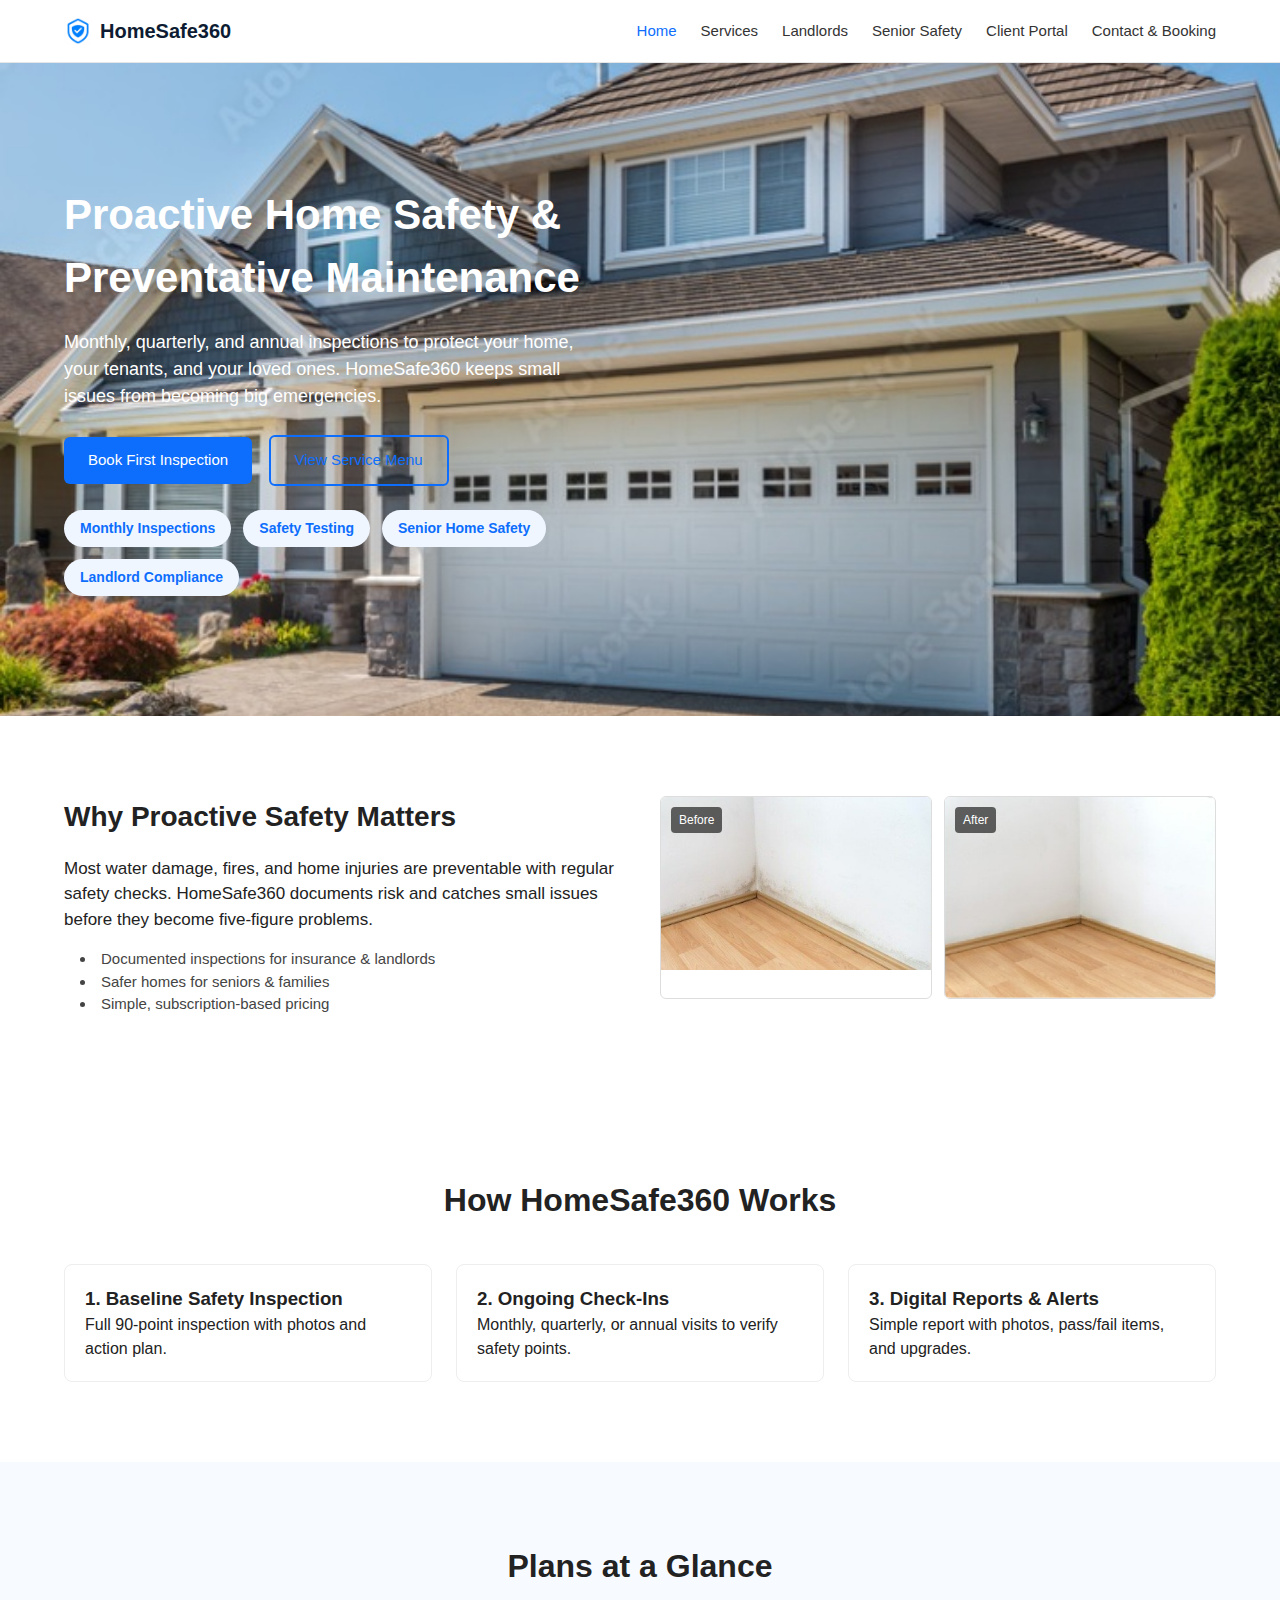
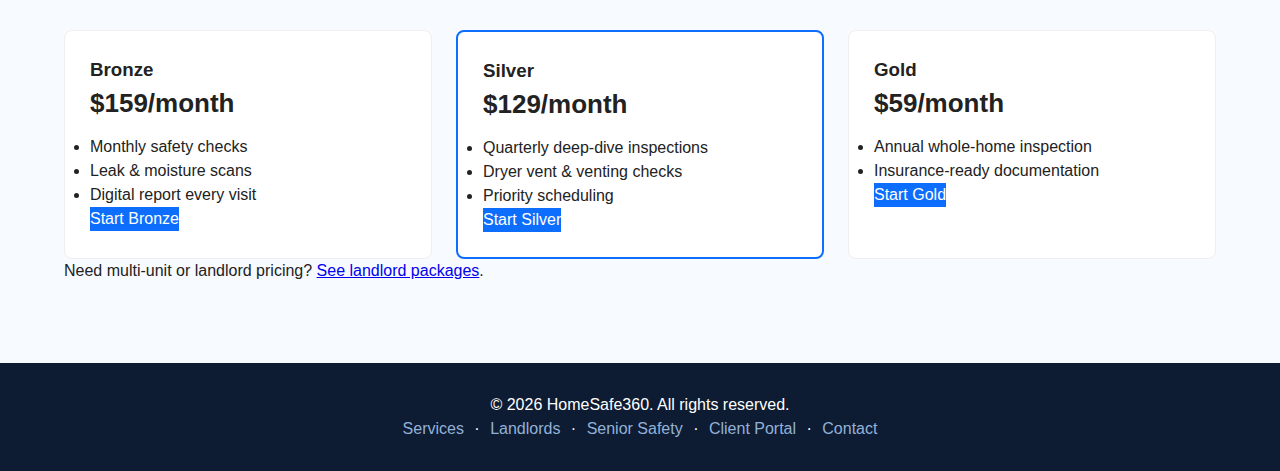
<file: index.html>
<!DOCTYPE html>
<html lang="en">
<head>
  <meta charset="UTF-8" />
  <title>HomeSafe360 – Proactive Home Safety & Preventative Maintenance</title>
  <meta name="viewport" content="width=device-width, initial-scale=1" />
  <link rel="stylesheet" href="assets/css/styles.css" />
</head>

<body>

<!-- ================= HEADER ================= -->
<header class="site-header">
  <div class="container header-inner">
    <a href="index.html" class="logo">
      <img src="assets/logo-shield-check.png" class="logo-icon" alt="Logo"/>
      <span class="logo-text">HomeSafe360</span>
    </a>

    <nav class="main-nav">
      <ul>
        <li><a href="index.html" class="active">Home</a></li>
        <li><a href="services.html">Services</a></li>
        <li><a href="landlords.html">Landlords</a></li>
        <li><a href="seniors.html">Senior Safety</a></li>
        <li><a href="portal.html">Client Portal</a></li>
        <li><a href="contact.html">Contact & Booking</a></li>
      </ul>
    </nav>
  </div>
</header>

<!-- ================= HERO ================= -->
<section class="hero">
  <div class="container hero-inner">

    <div class="hero-copy">
      <h1>Proactive Home Safety &amp; Preventative Maintenance</h1>
      <p>
        Monthly, quarterly, and annual inspections to protect your home,
        your tenants, and your loved ones. HomeSafe360 keeps small issues
        from becoming big emergencies.
      </p>

      <div class="hero-cta">
        <a href="contact.html#book" class="btn btn-primary">Book First Inspection</a>
        <a href="services.html#service-menu" class="btn btn-outline">View Service Menu</a>
      </div>

      <!-- Feature Pills (NO ICONS) -->
      <div class="feature-pill-wrap">
        <div class="feature-pill"><span>Monthly Inspections</span></div>
        <div class="feature-pill"><span>Safety Testing</span></div>
        <div class="feature-pill"><span>Senior Home Safety</span></div>
        <div class="feature-pill"><span>Landlord Compliance</span></div>
      </div>
    </div>

  </div>
</section>

<!-- ================= WHY SAFETY MATTERS ================= -->
<section class="why-safety">
  <div class="container why-inner">

    <div class="why-left">
      <h2>Why Proactive Safety Matters</h2>
      <p>
        Most water damage, fires, and home injuries are preventable with
        regular safety checks. HomeSafe360 documents risk and catches small
        issues before they become five-figure problems.
      </p>

      <ul class="checklist">
        <li>Documented inspections for insurance & landlords</li>
        <li>Safer homes for seniors & families</li>
        <li>Simple, subscription-based pricing</li>
      </ul>
    </div>

    <div class="why-right">
      <div class="compare-box">
        <div class="compare-img">
          <span class="label before">Before</span>
          <img src="assets/Mold-before.jpg" alt="Before Mold">
        </div>
        <div class="compare-img">
          <span class="label after">After</span>
          <img src="assets/Mold-after.jpg" alt="After Mold">
        </div>
      </div>
    </div>

  </div>
</section>

<!-- ================= HOW IT WORKS ================= -->
<section class="section">
  <div class="container">
    <h2 class="section-title">How HomeSafe360 Works</h2>
    <div class="three-column">
      <div class="card step-card">
        <h3>1. Baseline Safety Inspection</h3>
        <p>Full 90-point inspection with photos and action plan.</p>
      </div>

      <div class="card step-card">
        <h3>2. Ongoing Check-Ins</h3>
        <p>Monthly, quarterly, or annual visits to verify safety points.</p>
      </div>

      <div class="card step-card">
        <h3>3. Digital Reports & Alerts</h3>
        <p>Simple report with photos, pass/fail items, and upgrades.</p>
      </div>
    </div>
  </div>
</section>

<!-- ================= PRICING RESTORED ================= -->
<section class="section section-alt">
  <div class="container">
    <h2 class="section-title">Plans at a Glance</h2>

    <div class="pricing-grid">
      <article class="card pricing-card">
        <h3>Bronze</h3>
        <p class="price">$159<span>/month</span></p>
        <ul>
          <li>Monthly safety checks</li>
          <li>Leak & moisture scans</li>
          <li>Digital report every visit</li>
        </ul>
        <a href="contact.html#book" class="btn btn-primary">Start Bronze</a>
      </article>

      <article class="card pricing-card featured">
        <h3>Silver</h3>
        <p class="price">$129<span>/month</span></p>
        <ul>
          <li>Quarterly deep-dive inspections</li>
          <li>Dryer vent & venting checks</li>
          <li>Priority scheduling</li>
        </ul>
        <a href="contact.html#book" class="btn btn-primary">Start Silver</a>
      </article>

      <article class="card pricing-card">
        <h3>Gold</h3>
        <p class="price">$59<span>/month</span></p>
        <ul>
          <li>Annual whole-home inspection</li>
          <li>Insurance-ready documentation</li>
        </ul>
        <a href="contact.html#book" class="btn btn-primary">Start Gold</a>
      </article>
    </div>

    <p class="center-text">
      Need multi-unit or landlord pricing?
      <a href="landlords.html">See landlord packages</a>.
    </p>
  </div>
</section>

<!-- ================= FOOTER ================= -->
<footer class="site-footer">
  <div class="container footer-inner">
    <p>&copy; <span id="year"></span> HomeSafe360. All rights reserved.</p>
    <p class="footer-links">
      <a href="services.html">Services</a> ·
      <a href="landlords.html">Landlords</a> ·
      <a href="seniors.html">Senior Safety</a> ·
      <a href="portal.html">Client Portal</a> ·
      <a href="contact.html">Contact</a>
    </p>
  </div>
</footer>

<script>
document.getElementById("year").textContent = new Date().getFullYear();
</script>

</body>
</html>
</file>
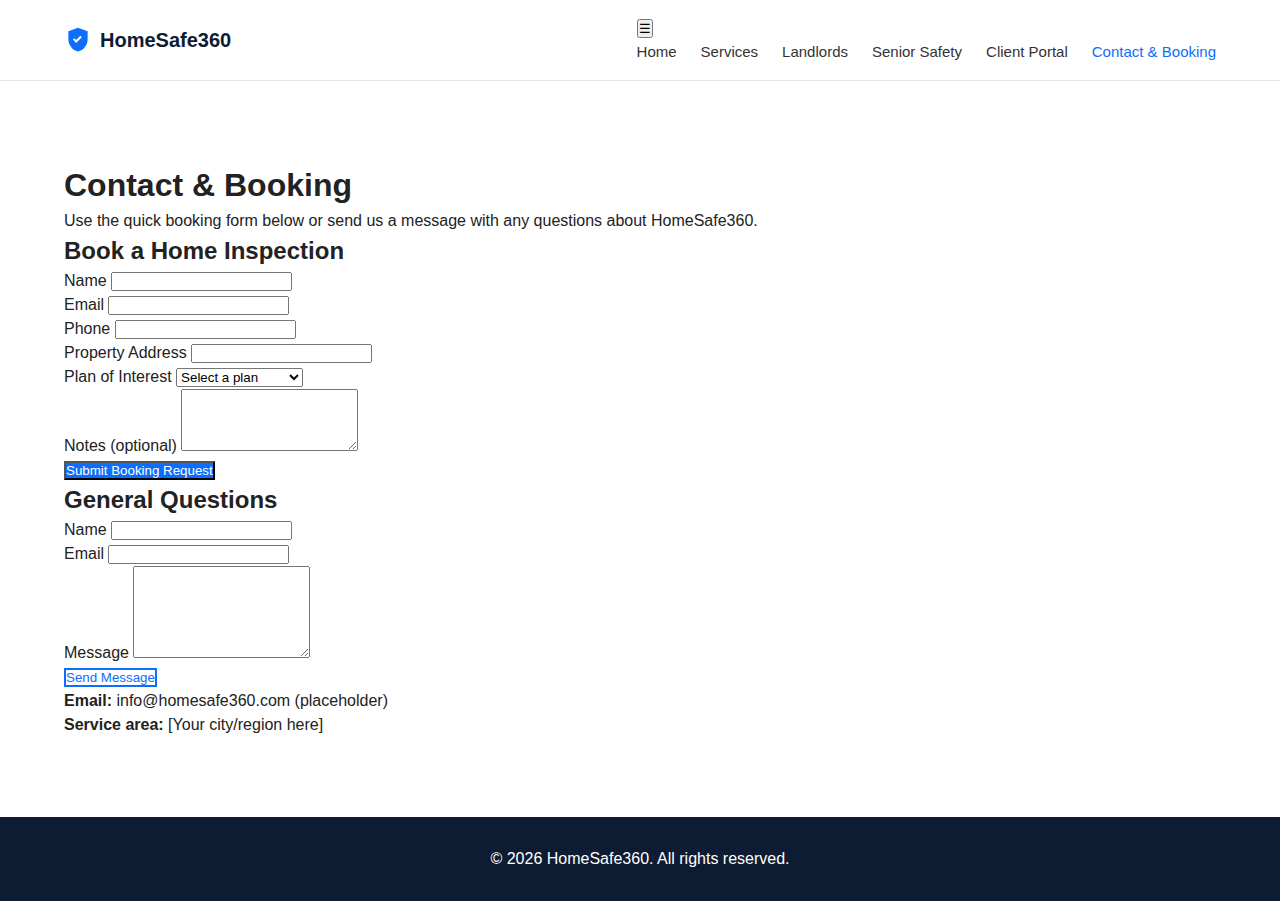
<file: contact.html>
<!DOCTYPE html>
<html lang="en">
<head>
  <meta charset="UTF-8" />
  <title>Contact & Booking – HomeSafe360</title>
  <meta name="viewport" content="width=device-width, initial-scale=1" />
  <link rel="stylesheet" href="assets/css/styles.css" />
</head>
<body>
<header class="site-header">
  <div class="container header-inner">
    <a href="index.html" class="logo">
      <svg class="logo-icon" viewBox="0 0 64 64" aria-hidden="true">
        <path fill="#0d6efd" d="M32 4l22 8v18c0 13.3-9.1 25.3-22 28-12.9-2.7-22-14.7-22-28V12z"/>
        <path fill="#fff" d="M27.7 38.6L20.4 31l3.2-3.1 4.1 4.3 9.7-9.8 3.2 3.1z"/>
      </svg>
      <span class="logo-text">HomeSafe360</span>
    </a>
    <nav class="main-nav">
      <button class="nav-toggle" aria-expanded="false" aria-controls="nav-menu">☰</button>
      <ul id="nav-menu">
        <li><a href="index.html">Home</a></li>
        <li><a href="services.html">Services</a></li>
        <li><a href="landlords.html">Landlords</a></li>
        <li><a href="seniors.html">Senior Safety</a></li>
        <li><a href="portal.html">Client Portal</a></li>
        <li><a href="contact.html" class="active">Contact & Booking</a></li>
      </ul>
    </nav>
  </div>
</header>

<main class="section">
  <div class="container">
    <h1>Contact & Booking</h1>
    <p class="lead">
      Use the quick booking form below or send us a message with any
      questions about HomeSafe360.
    </p>

    <div class="two-column stack-on-mobile">
      <!-- Booking form -->
      <section id="book">
        <h2>Book a Home Inspection</h2>
        <form class="form" method="post" action="#">
          <!-- Replace action with your form handler or Formspree -->
          <div class="form-row">
            <label for="bk-name">Name</label>
            <input id="bk-name" name="name" type="text" required />
          </div>
          <div class="form-row">
            <label for="bk-email">Email</label>
            <input id="bk-email" name="email" type="email" required />
          </div>
          <div class="form-row">
            <label for="bk-phone">Phone</label>
            <input id="bk-phone" name="phone" type="tel" />
          </div>
          <div class="form-row">
            <label for="bk-address">Property Address</label>
            <input id="bk-address" name="address" type="text" />
          </div>
          <div class="form-row">
            <label for="bk-plan">Plan of Interest</label>
            <select id="bk-plan" name="plan">
              <option value="">Select a plan</option>
              <option value="Bronze">Bronze – Monthly</option>
              <option value="Silver">Silver – Quarterly</option>
              <option value="Gold">Gold – Annual</option>
              <option value="Landlord">Landlord Portfolio</option>
            </select>
          </div>
          <div class="form-row">
            <label for="bk-notes">Notes (optional)</label>
            <textarea id="bk-notes" name="notes" rows="4"></textarea>
          </div>
          <button type="submit" class="btn btn-primary">Submit Booking Request</button>
        </form>
      </section>

      <!-- General contact -->
      <section id="contact-form">
        <h2>General Questions</h2>
        <form class="form" method="post" action="#">
          <div class="form-row">
            <label for="ct-name">Name</label>
            <input id="ct-name" name="name" type="text" required />
          </div>
          <div class="form-row">
            <label for="ct-email">Email</label>
            <input id="ct-email" name="email" type="email" required />
          </div>
          <div class="form-row">
            <label for="ct-message">Message</label>
            <textarea id="ct-message" name="message" rows="6" required></textarea>
          </div>
          <button type="submit" class="btn btn-outline">Send Message</button>
        </form>

        <div class="contact-details">
          <p><strong>Email:</strong> info@homesafe360.com (placeholder)</p>
          <p><strong>Service area:</strong> [Your city/region here]</p>
        </div>
      </section>
    </div>
  </div>
</main>

<footer class="site-footer">
  <div class="container footer-inner">
    <p>&copy; <span id="year"></span> HomeSafe360. All rights reserved.</p>
  </div>
</footer>

<script src="assets/js/main.js"></script>
</body>
</html>
</file>
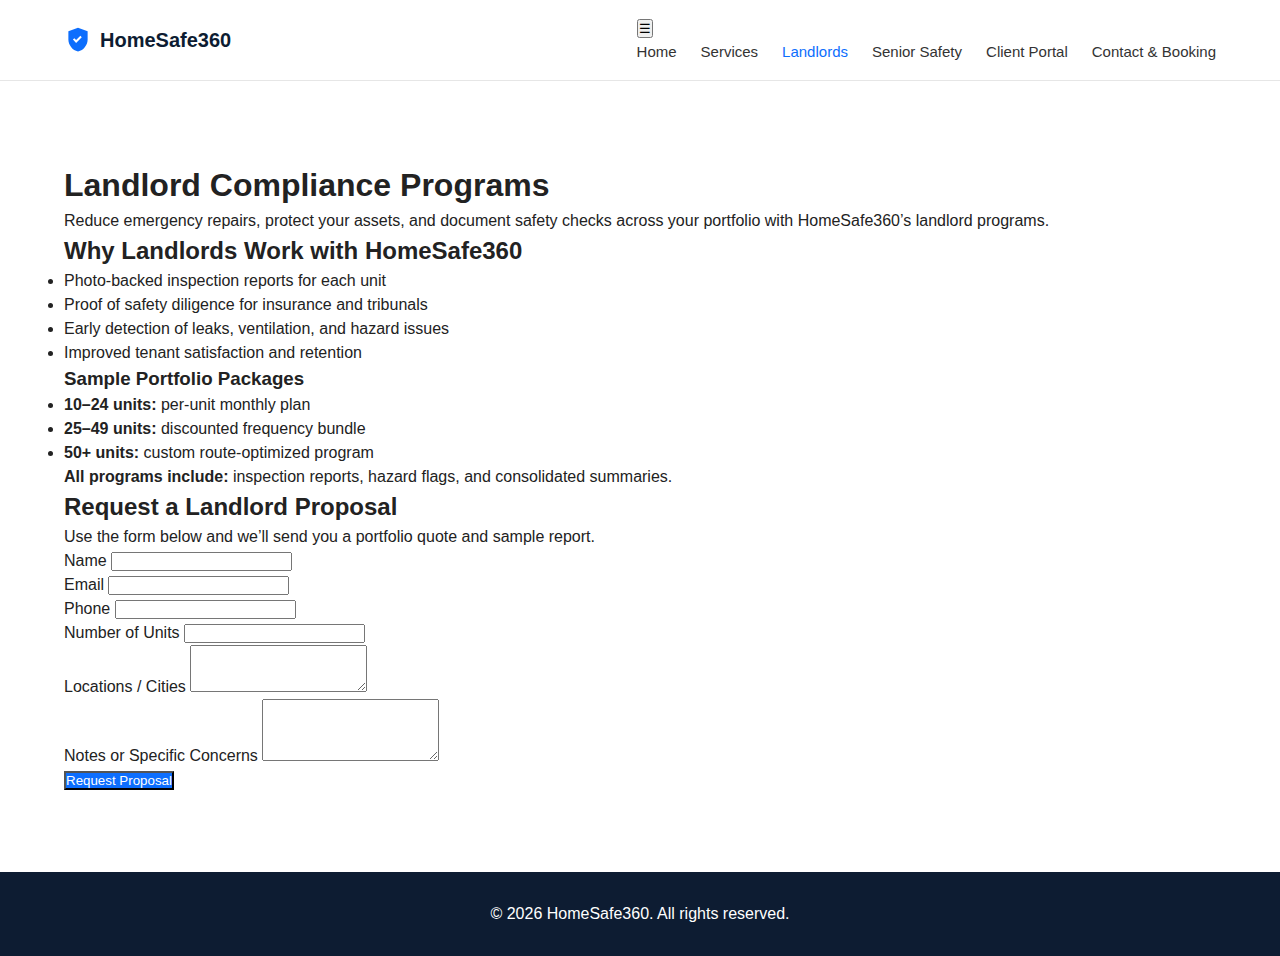
<file: landlords.html>
<!DOCTYPE html>
<html lang="en">
<head>
  <meta charset="UTF-8" />
  <title>Landlord Compliance – HomeSafe360</title>
  <meta name="viewport" content="width=device-width, initial-scale=1" />
  <link rel="stylesheet" href="assets/css/styles.css" />
</head>
<body>
<header class="site-header">
  <div class="container header-inner">
    <a href="index.html" class="logo">
      <svg class="logo-icon" viewBox="0 0 64 64" aria-hidden="true">
        <path fill="#0d6efd" d="M32 4l22 8v18c0 13.3-9.1 25.3-22 28-12.9-2.7-22-14.7-22-28V12z"/>
        <path fill="#fff" d="M27.7 38.6L20.4 31l3.2-3.1 4.1 4.3 9.7-9.8 3.2 3.1z"/>
      </svg>
      <span class="logo-text">HomeSafe360</span>
    </a>
    <nav class="main-nav">
      <button class="nav-toggle" aria-expanded="false" aria-controls="nav-menu">☰</button>
      <ul id="nav-menu">
        <li><a href="index.html">Home</a></li>
        <li><a href="services.html">Services</a></li>
        <li><a href="landlords.html" class="active">Landlords</a></li>
        <li><a href="seniors.html">Senior Safety</a></li>
        <li><a href="portal.html">Client Portal</a></li>
        <li><a href="contact.html">Contact & Booking</a></li>
      </ul>
    </nav>
  </div>
</header>

<main class="section">
  <div class="container">
    <h1>Landlord Compliance Programs</h1>
    <p class="lead">
      Reduce emergency repairs, protect your assets, and document safety
      checks across your portfolio with HomeSafe360’s landlord programs.
    </p>

    <div class="two-column">
      <div>
        <h2>Why Landlords Work with HomeSafe360</h2>
        <ul class="bullets">
          <li>Photo-backed inspection reports for each unit</li>
          <li>Proof of safety diligence for insurance and tribunals</li>
          <li>Early detection of leaks, ventilation, and hazard issues</li>
          <li>Improved tenant satisfaction and retention</li>
        </ul>
      </div>
      <div class="card">
        <h3>Sample Portfolio Packages</h3>
        <ul class="bullets">
          <li><strong>10–24 units:</strong> per-unit monthly plan</li>
          <li><strong>25–49 units:</strong> discounted frequency bundle</li>
          <li><strong>50+ units:</strong> custom route-optimized program</li>
        </ul>
        <p><strong>All programs include:</strong> inspection reports, hazard flags, and consolidated summaries.</p>
      </div>
    </div>

    <h2 id="landlord-form">Request a Landlord Proposal</h2>
    <p>Use the form below and we’ll send you a portfolio quote and sample report.</p>

    <form class="form" method="post" action="#">
      <!-- Replace action with Formspree or your backend later -->
      <div class="form-row">
        <label for="ll-name">Name</label>
        <input id="ll-name" name="name" type="text" required />
      </div>
      <div class="form-row">
        <label for="ll-email">Email</label>
        <input id="ll-email" name="email" type="email" required />
      </div>
      <div class="form-row">
        <label for="ll-phone">Phone</label>
        <input id="ll-phone" name="phone" type="tel" />
      </div>
      <div class="form-row">
        <label for="ll-units">Number of Units</label>
        <input id="ll-units" name="units" type="number" min="1" />
      </div>
      <div class="form-row">
        <label for="ll-locations">Locations / Cities</label>
        <textarea id="ll-locations" name="locations" rows="3"></textarea>
      </div>
      <div class="form-row">
        <label for="ll-notes">Notes or Specific Concerns</label>
        <textarea id="ll-notes" name="notes" rows="4"></textarea>
      </div>
      <button type="submit" class="btn btn-primary">Request Proposal</button>
    </form>
  </div>
</main>

<footer class="site-footer">
  <div class="container footer-inner">
    <p>&copy; <span id="year"></span> HomeSafe360. All rights reserved.</p>
  </div>
</footer>

<script src="assets/js/main.js"></script>
</body>
</html>
</file>
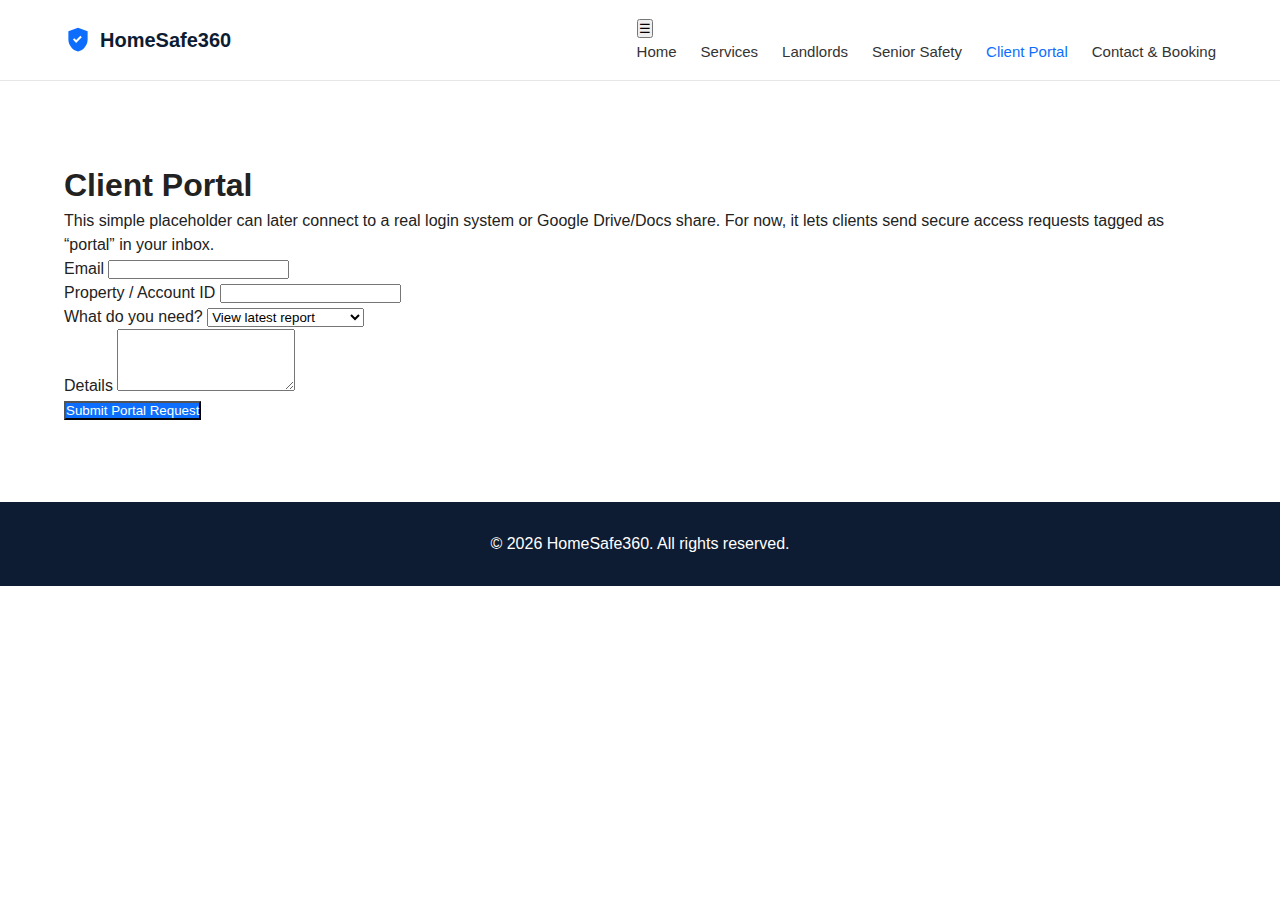
<file: portal.html>
<!DOCTYPE html>
<html lang="en">
<head>
  <meta charset="UTF-8" />
  <title>Client Portal – HomeSafe360</title>
  <meta name="viewport" content="width=device-width, initial-scale=1" />
  <link rel="stylesheet" href="assets/css/styles.css" />
</head>
<body>
<header class="site-header">
  <div class="container header-inner">
    <a href="index.html" class="logo">
      <svg class="logo-icon" viewBox="0 0 64 64" aria-hidden="true">
        <path fill="#0d6efd" d="M32 4l22 8v18c0 13.3-9.1 25.3-22 28-12.9-2.7-22-14.7-22-28V12z"/>
        <path fill="#fff" d="M27.7 38.6L20.4 31l3.2-3.1 4.1 4.3 9.7-9.8 3.2 3.1z"/>
      </svg>
      <span class="logo-text">HomeSafe360</span>
    </a>
    <nav class="main-nav">
      <button class="nav-toggle" aria-expanded="false" aria-controls="nav-menu">☰</button>
      <ul id="nav-menu">
        <li><a href="index.html">Home</a></li>
        <li><a href="services.html">Services</a></li>
        <li><a href="landlords.html">Landlords</a></li>
        <li><a href="seniors.html">Senior Safety</a></li>
        <li><a href="portal.html" class="active">Client Portal</a></li>
        <li><a href="contact.html">Contact & Booking</a></li>
      </ul>
    </nav>
  </div>
</header>

<main class="section">
  <div class="container narrow">
    <h1>Client Portal</h1>
    <p class="lead">
      This simple placeholder can later connect to a real login system or
      Google Drive/Docs share. For now, it lets clients send secure access
      requests tagged as “portal” in your inbox.
    </p>

    <form class="form" method="post" action="#">
      <div class="form-row">
        <label for="pl-email">Email</label>
        <input id="pl-email" name="email" type="email" required />
      </div>
      <div class="form-row">
        <label for="pl-id">Property / Account ID</label>
        <input id="pl-id" name="property_id" type="text" />
      </div>
      <div class="form-row">
        <label for="pl-request">What do you need?</label>
        <select id="pl-request" name="request">
          <option value="report">View latest report</option>
          <option value="schedule">Change upcoming visit</option>
          <option value="billing">Billing question</option>
          <option value="other">Other</option>
        </select>
      </div>
      <div class="form-row">
        <label for="pl-notes">Details</label>
        <textarea id="pl-notes" name="notes" rows="4"></textarea>
      </div>
      <button type="submit" class="btn btn-primary">Submit Portal Request</button>
    </form>
  </div>
</main>

<footer class="site-footer">
  <div class="container footer-inner">
    <p>&copy; <span id="year"></span> HomeSafe360. All rights reserved.</p>
  </div>
</footer>

<script src="assets/js/main.js"></script>
</body>
</html>
</file>
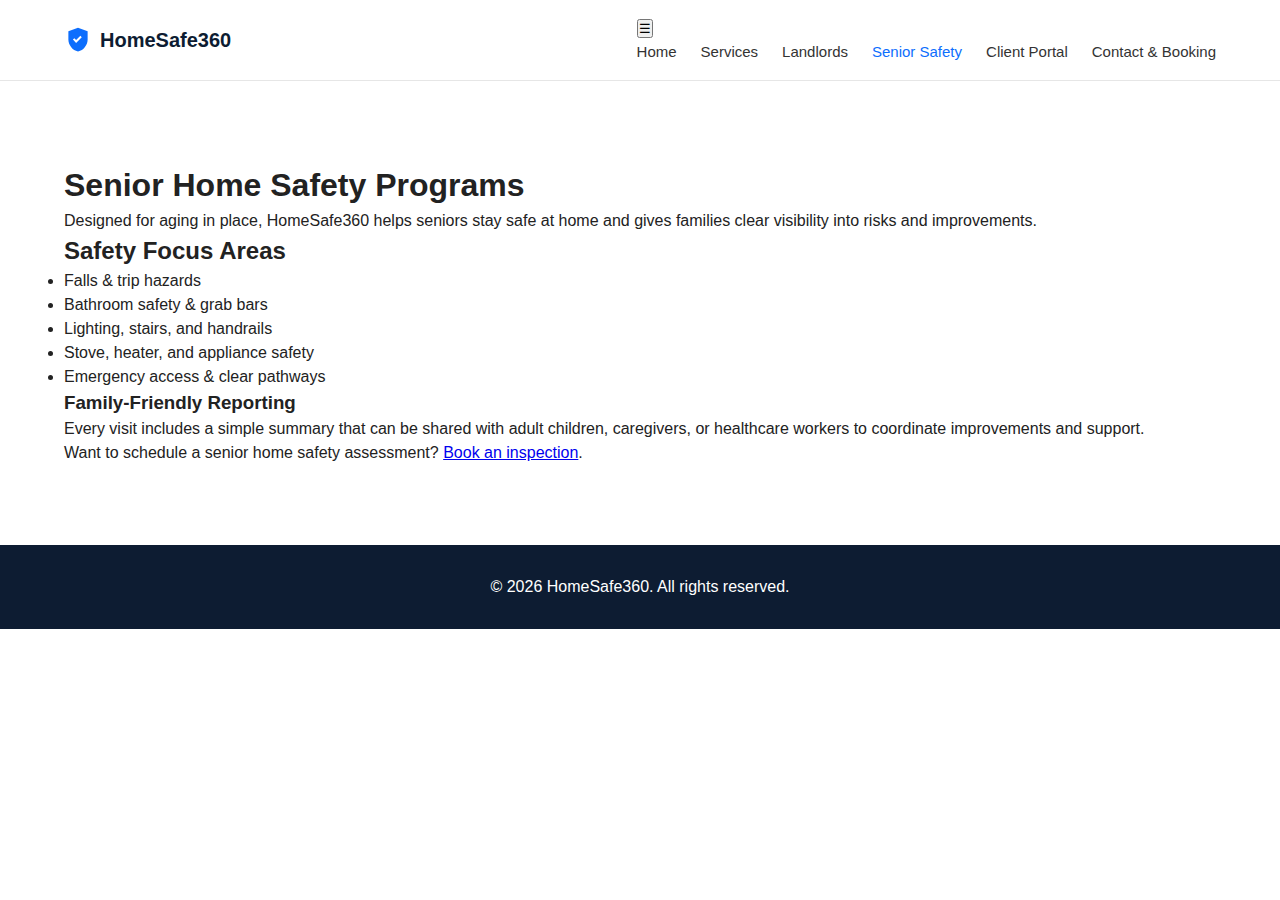
<file: seniors.html>
<!DOCTYPE html>
<html lang="en">
<head>
  <meta charset="UTF-8" />
  <title>Senior Home Safety – HomeSafe360</title>
  <meta name="viewport" content="width=device-width, initial-scale=1" />
  <link rel="stylesheet" href="assets/css/styles.css" />
</head>
<body>
<header class="site-header">
  <div class="container header-inner">
    <a href="index.html" class="logo">
      <svg class="logo-icon" viewBox="0 0 64 64" aria-hidden="true">
        <path fill="#0d6efd" d="M32 4l22 8v18c0 13.3-9.1 25.3-22 28-12.9-2.7-22-14.7-22-28V12z"/>
        <path fill="#fff" d="M27.7 38.6L20.4 31l3.2-3.1 4.1 4.3 9.7-9.8 3.2 3.1z"/>
      </svg>
      <span class="logo-text">HomeSafe360</span>
    </a>
    <nav class="main-nav">
      <button class="nav-toggle" aria-expanded="false" aria-controls="nav-menu">☰</button>
      <ul id="nav-menu">
        <li><a href="index.html">Home</a></li>
        <li><a href="services.html">Services</a></li>
        <li><a href="landlords.html">Landlords</a></li>
        <li><a href="seniors.html" class="active">Senior Safety</a></li>
        <li><a href="portal.html">Client Portal</a></li>
        <li><a href="contact.html">Contact & Booking</a></li>
      </ul>
    </nav>
  </div>
</header>

<main class="section">
  <div class="container">
    <h1>Senior Home Safety Programs</h1>
    <p class="lead">
      Designed for aging in place, HomeSafe360 helps seniors stay safe at
      home and gives families clear visibility into risks and improvements.
    </p>

    <div class="two-column">
      <div>
        <h2>Safety Focus Areas</h2>
        <ul class="bullets">
          <li>Falls & trip hazards</li>
          <li>Bathroom safety & grab bars</li>
          <li>Lighting, stairs, and handrails</li>
          <li>Stove, heater, and appliance safety</li>
          <li>Emergency access & clear pathways</li>
        </ul>
      </div>
      <div class="card">
        <h3>Family-Friendly Reporting</h3>
        <p>
          Every visit includes a simple summary that can be shared with
          adult children, caregivers, or healthcare workers to coordinate
          improvements and support.
        </p>
      </div>
    </div>

    <p class="center-text">
      Want to schedule a senior home safety assessment?
      <a href="contact.html#book">Book an inspection</a>.
    </p>
  </div>
</main>

<footer class="site-footer">
  <div class="container footer-inner">
    <p>&copy; <span id="year"></span> HomeSafe360. All rights reserved.</p>
  </div>
</footer>

<script src="assets/js/main.js"></script>
</body>
</html>
</file>
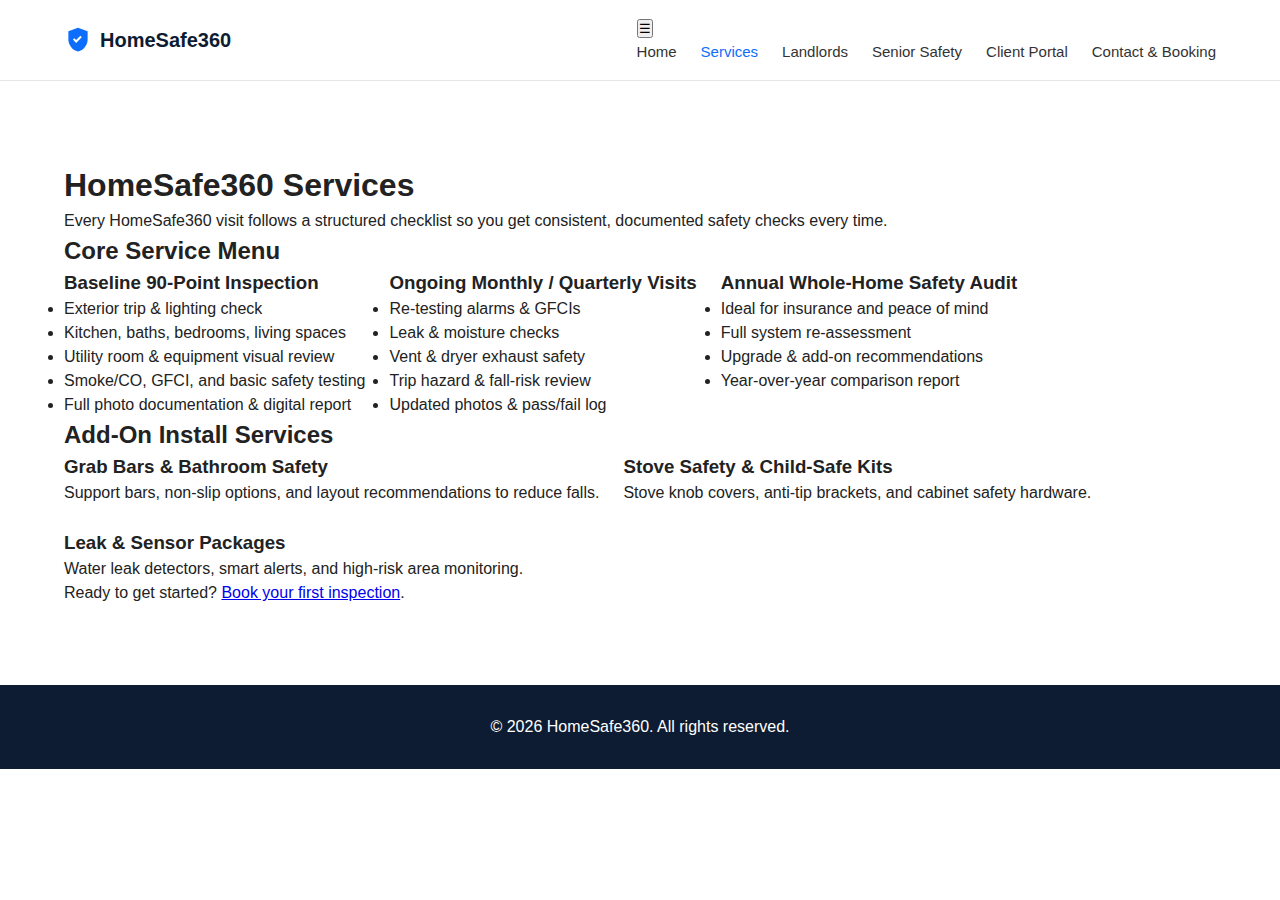
<file: services.html>
<!DOCTYPE html>
<html lang="en">
<head>
  <meta charset="UTF-8" />
  <title>Services – HomeSafe360</title>
  <meta name="viewport" content="width=device-width, initial-scale=1" />
  <link rel="stylesheet" href="assets/css/styles.css" />
</head>
<body>
<header class="site-header">
  <div class="container header-inner">
    <a href="index.html" class="logo">
      <svg class="logo-icon" viewBox="0 0 64 64" aria-hidden="true">
        <path fill="#0d6efd" d="M32 4l22 8v18c0 13.3-9.1 25.3-22 28-12.9-2.7-22-14.7-22-28V12z"/>
        <path fill="#fff" d="M27.7 38.6L20.4 31l3.2-3.1 4.1 4.3 9.7-9.8 3.2 3.1z"/>
      </svg>
      <span class="logo-text">HomeSafe360</span>
    </a>
    <nav class="main-nav">
      <button class="nav-toggle" aria-expanded="false" aria-controls="nav-menu">☰</button>
      <ul id="nav-menu">
        <li><a href="index.html">Home</a></li>
        <li><a href="services.html" class="active">Services</a></li>
        <li><a href="landlords.html">Landlords</a></li>
        <li><a href="seniors.html">Senior Safety</a></li>
        <li><a href="portal.html">Client Portal</a></li>
        <li><a href="contact.html">Contact & Booking</a></li>
      </ul>
    </nav>
  </div>
</header>

<main class="section">
  <div class="container">
    <h1>HomeSafe360 Services</h1>
    <p class="lead">
      Every HomeSafe360 visit follows a structured checklist so you get
      consistent, documented safety checks every time.
    </p>

    <h2 id="service-menu">Core Service Menu</h2>
    <div class="three-column">
      <div class="card">
        <h3>Baseline 90-Point Inspection</h3>
        <ul class="bullets">
          <li>Exterior trip & lighting check</li>
          <li>Kitchen, baths, bedrooms, living spaces</li>
          <li>Utility room & equipment visual review</li>
          <li>Smoke/CO, GFCI, and basic safety testing</li>
          <li>Full photo documentation & digital report</li>
        </ul>
      </div>
      <div class="card">
        <h3>Ongoing Monthly / Quarterly Visits</h3>
        <ul class="bullets">
          <li>Re-testing alarms & GFCIs</li>
          <li>Leak & moisture checks</li>
          <li>Vent & dryer exhaust safety</li>
          <li>Trip hazard & fall-risk review</li>
          <li>Updated photos & pass/fail log</li>
        </ul>
      </div>
      <div class="card">
        <h3>Annual Whole-Home Safety Audit</h3>
        <ul class="bullets">
          <li>Ideal for insurance and peace of mind</li>
          <li>Full system re-assessment</li>
          <li>Upgrade & add-on recommendations</li>
          <li>Year-over-year comparison report</li>
        </ul>
      </div>
    </div>

    <h2>Add-On Install Services</h2>
    <div class="three-column">
      <div class="card">
        <h3>Grab Bars & Bathroom Safety</h3>
        <p>Support bars, non-slip options, and layout recommendations to reduce falls.</p>
      </div>
      <div class="card">
        <h3>Stove Safety & Child-Safe Kits</h3>
        <p>Stove knob covers, anti-tip brackets, and cabinet safety hardware.</p>
      </div>
      <div class="card">
        <h3>Leak & Sensor Packages</h3>
        <p>Water leak detectors, smart alerts, and high-risk area monitoring.</p>
      </div>
    </div>

    <p class="center-text">
      Ready to get started? <a href="contact.html#book">Book your first inspection</a>.
    </p>
  </div>
</main>

<footer class="site-footer">
  <div class="container footer-inner">
    <p>&copy; <span id="year"></span> HomeSafe360. All rights reserved.</p>
  </div>
</footer>
<script src="assets/js/main.js"></script>
</body>
</html>
</file>
<file: assets/css/styles.css>
/* ------------- RESET & GLOBAL ------------- */
* {
  margin: 0;
  padding: 0;
  box-sizing: border-box;
}

body {
  font-family: "Inter",sans-serif;
  color: #222;
  line-height: 1.5;
}

img {
  max-width: 100%;
  height: auto;
  display: block;
}

/* ------------- CONTAINER ------------- */
.container {
  width: 90%;
  max-width: 1200px;
  margin: 0 auto;
}

/* ------------- HEADER ------------- */
.site-header {
  background: #fff;
  border-bottom: 1px solid #e6e6e6;
}

.header-inner {
  display: flex;
  justify-content: space-between;
  align-items: center;
  padding: 16px 0;
}

.logo {
  display: flex;
  align-items: center;
  text-decoration: none;
}

.logo-icon {
  width: 28px;
  margin-right: 8px;
}

.logo-text {
  font-size: 20px;
  font-weight: 600;
  color: #0d1c32;
}

.main-nav ul {
  list-style: none;
  display: flex;
  gap: 24px;
}

.main-nav a {
  text-decoration: none;
  color: #333;
  font-size: 15px;
}

.main-nav a.active, .main-nav a:hover {
  color: #0d6efd;
}

/* ------------- HERO ------------- */
.hero {
  background: url("../hero-house.jpg") center/cover no-repeat;
  position: relative;
  padding: 120px 0;
  color: white;
}

.hero-overlay {
  position: absolute;
  inset: 0;
  background: rgba(0,0,0,0.4);
}

.hero-inner {
  position: relative;
  display: flex;
  align-items: center;
  min-height: 400px;
}

.hero-copy {
  max-width: 520px;
}

.hero-copy h1 {
  font-size: 42px;
  font-weight: 700;
  margin-bottom: 20px;
}

.hero-copy p {
  font-size: 18px;
  margin-bottom: 25px;
}

.hero-cta .btn {
  padding: 12px 24px;
  border-radius: 6px;
  font-size: 15px;
  text-decoration: none;
  margin-right: 12px;
}

.btn-primary {
  background: #0d6efd;
  color: #fff;
}

.btn-outline {
  border: 2px solid #0d6efd;
  background: transparent;
  color: #0d6efd;
}

/* ------------- FEATURE PILLS ------------- */
.feature-pill-wrap {
  margin-top: 24px;
  display: flex;
  flex-wrap: wrap;
  gap: 12px;
}

.feature-pill {
  background: #f0f6ff;
  padding: 8px 16px;
  border-radius: 20px;
  font-size: 14px;
  color: #0d6efd;
  font-weight: 600;
}

/* ------------- WHY SAFETY SECTION ------------- */
.why-safety {
  padding: 80px 0;
}

.why-inner {
  display: flex;
  gap: 40px;
  flex-wrap: wrap;
}

.why-left {
  flex: 1 1 400px;
}

.why-left h2 {
  font-size: 28px;
  margin-bottom: 18px;
}

.why-left p {
  font-size: 17px;
  margin-bottom: 16px;
}

.checklist {
  list-style: disc inside;
  margin-left: 16px;
  font-size: 15px;
  color: #444;
}

.why-right {
  flex: 1 1 400px;
}

.compare-box {
  display: flex;
  gap: 12px;
}

.compare-img {
  width: 100%;
  border: 1px solid #ddd;
  border-radius: 6px;
  overflow: hidden;
  position: relative;
}

.compare-img img {
  width: 100%;
  height: auto;
  display: block;
}

.label {
  position: absolute;
  top: 10px;
  left: 10px;
  background: rgba(0,0,0,0.6);
  color: white;
  padding: 4px 8px;
  font-size: 12px;
  border-radius: 4px;
}

/* ------------- HOW IT WORKS CARD GRID ------------- */
.section {
  padding: 80px 0;
}

.section-title {
  text-align: center;
  font-size: 32px;
  margin-bottom: 40px;
}

.three-column {
  display: flex;
  gap: 24px;
  flex-wrap: wrap;
}

.step-card {
  flex: 1 1 260px;
  background: #fff;
  padding: 20px;
  border: 1px solid #eee;
  border-radius: 8px;
}

/* ------------- PRICING SECTION ------------- */
.section-alt {
  background: #f7faff;
}

.pricing-grid {
  display: flex;
  gap: 24px;
  flex-wrap: wrap;
}

.pricing-card {
  flex: 1 1 260px;
  background: #fff;
  padding: 25px;
  border: 1px solid #eee;
  border-radius: 8px;
}

.pricing-card .price {
  font-size: 26px;
  font-weight: 700;
  margin-bottom: 12px;
}

.pricing-card.featured {
  border: 2px solid #0d6efd;
}

/* ========== BUTTONS ========== */
.btn {
  text-decoration: none;
  display: inline-block;
}

/* ------------- FOOTER ------------- */
.site-footer {
  background: #0d1c32;
  color: #fff;
  padding: 30px 0;
  text-align: center;
}

.site-footer a {
  color: #93b1d8;
  text-decoration: none;
  margin: 0 6px;
}

.footer-inner {
  width: 90%;
  max-width: 1100px;
  margin: 0 auto;
}
</file>
